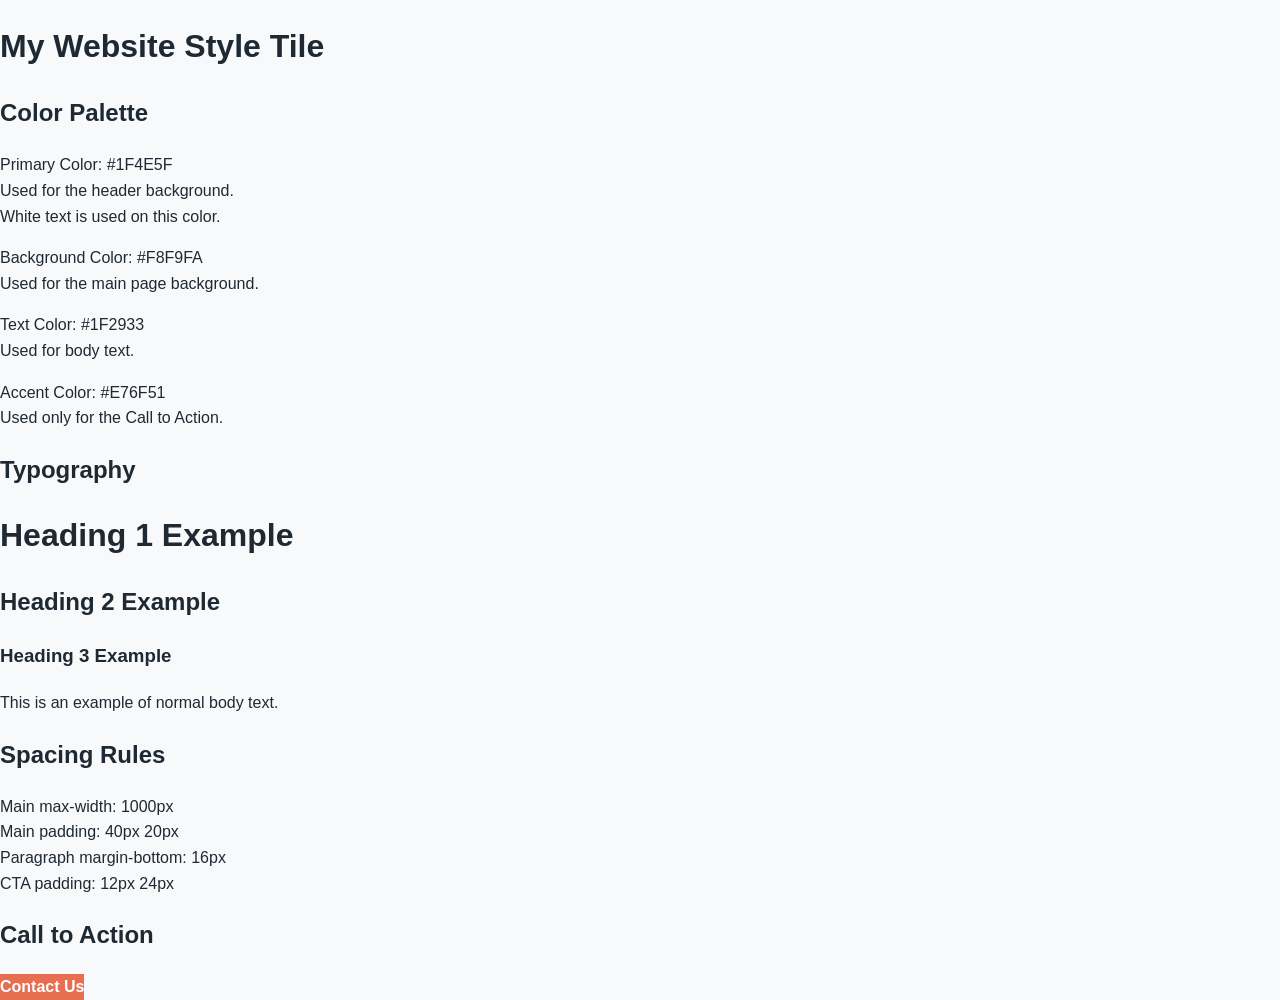
<file: style-tile.html>
<!DOCTYPE html>
<html lang="en">
<head>
  <meta charset="UTF-8">
  <meta name="viewport" content="width=device-width, initial-scale=1.0">
  <title>Style Tile</title>
  <link rel="stylesheet" href="css/style.css">
</head>
<body>
<main>
  <h1>My Website Style Tile</h1>
  <h2>Color Palette</h2>
  <div class="swatch primary"></div>
  <p>
    Primary Color: #1F4E5F<br>
    Used for the header background.<br>
    White text is used on this color.
  </p>
  <div class="swatch background"></div>
  <p>
    Background Color: #F8F9FA<br>
    Used for the main page background.
  </p>
  <div class="swatch text"></div>
  <p>
    Text Color: #1F2933<br>
    Used for body text.
  </p>
  <div class="swatch accent"></div>
  <p>
    Accent Color: #E76F51<br>
    Used only for the Call to Action.
  </p>
  <h2>Typography</h2>
  <h1>Heading 1 Example</h1>
  <h2>Heading 2 Example</h2>
  <h3>Heading 3 Example</h3>
  <p>This is an example of normal body text.</p>
  <h2>Spacing Rules</h2>
  <p>
    Main max-width: 1000px<br>
    Main padding: 40px 20px<br>
    Paragraph margin-bottom: 16px<br>
    CTA padding: 12px 24px
  </p>
  <h2>Call to Action</h2>
  <a href="#" class="cta">Contact Us</a>
</main>
</body>
</html>
</file>
<file: css/style.css>
body {
  margin: 0;
  background-color: #F8F9FA;
  color: #1F2933;
  font-family: Arial, sans-serif;
  font-size: 16 px;
  line-height: 1.6;
}
header {
  background-color: #1F4E5F;
  color: white;
  padding: 20 px;
}
header h1,
header a {
  color: white;
}
main {
  max-width: 1000 px;
  margin: 0 auto;
  padding: 40 px 20 px;
}
h1 {
  font-size: 36 px;
  margin-bottom: 20 px;
}
h2 {
  font-size: 28 px;
  margin-bottom: 16 px;
}
h3 {
  font-size: 22 px;
  margin-bottom: 12 px;
}
p {
  margin-bottom: 16 px;
}
.cta {
  display: inline-block;
  background-color: #E76F51;
  color: white;
  padding: 12 px 24 px;
  text-decoration: none;
  font-weight: bold;
  border-radius: 5 px;
}
.swatch {
  width: 150 px;
  height: 70 px;
  margin-bottom: 10 px;
  border: 1 px solid #999;
}
.primary {
  background-color: #1F4E5F;
}
.background {
  background-color: #F8F9FA;
}
.text {
  background-color: #1F2933;
}
.accent {
  background-color: #E76F51;
}
nav a[aria-current="page"] {
  font-weight: bold;
  text-decoration: underline;
}
a:focus {
  outline: 3 px solid orange;
}
.skip-link {
  position: absolute;
  top: -40 px;
  left: 0;
  background: black;
  color: white;
  padding: 8 px;
  z-index: 100;
}
.skip-link:focus {
  top: 0;
}
</file>
